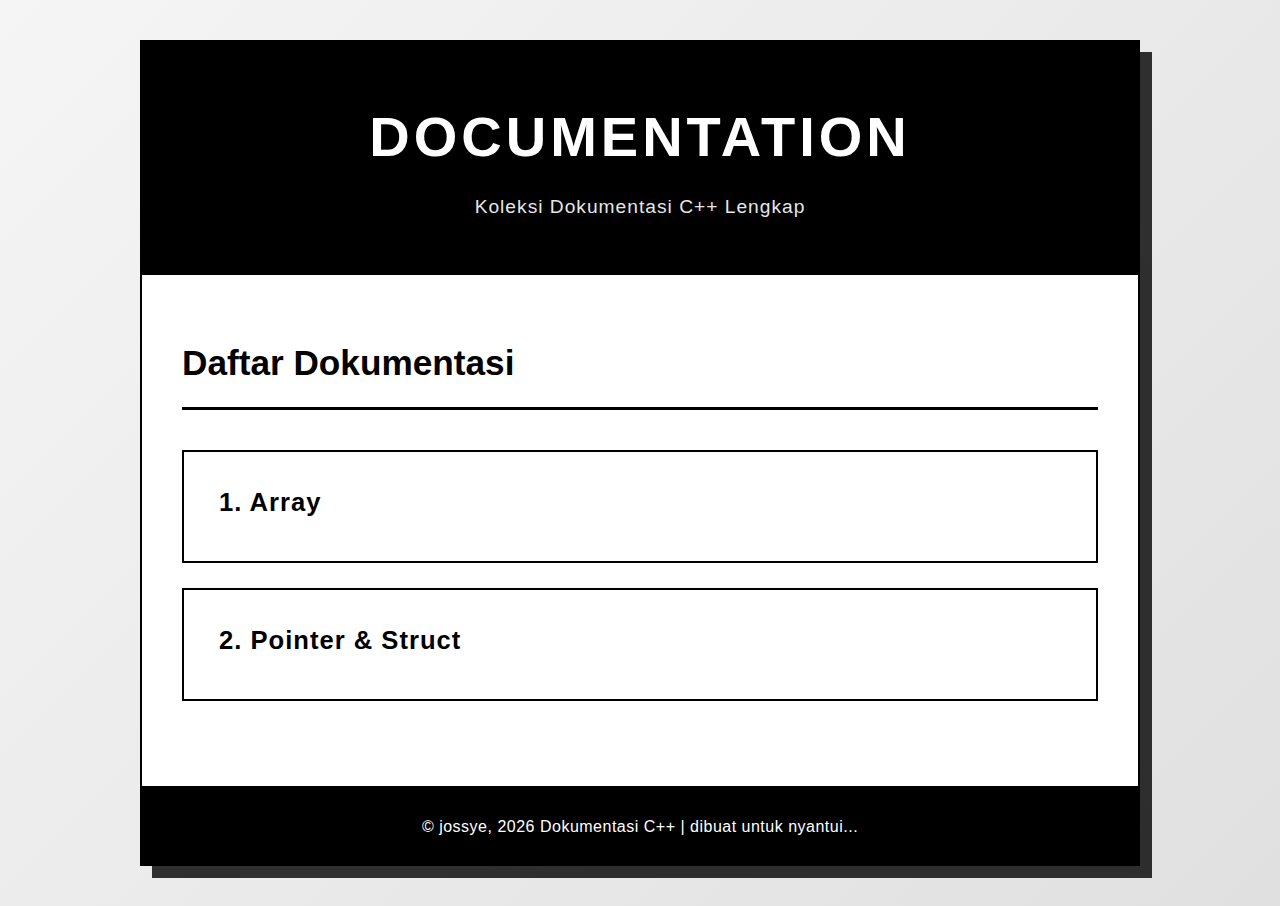
<file: index.html>
<!DOCTYPE html>
<html lang="id">
<head>
    <meta charset="UTF-8">
    <meta name="viewport" content="width=device-width, initial-scale=1.0">
    <title>Dokumentasi C++</title>
    <style>
        * {
            margin: 0;
            padding: 0;
            box-sizing: border-box;
        }

        body {
            font-family: 'Segoe UI', Tahoma, Geneva, Verdana, sans-serif;
            line-height: 1.6;
            background: linear-gradient(135deg, #f5f5f5 0%, #e0e0e0 100%);
            color: black;
            min-height: 100vh;
            display: flex;
            flex-direction: column;
        }

        .container {
            max-width: 1000px;
            margin: 40px auto;
            width: 100%;
            background: white;
            border: 2px solid black;
            box-shadow: 12px 12px 0 rgba(0, 0, 0, 0.8);
            flex: 1;
            display: flex;
            flex-direction: column;
        }

        header {
            background: black;
            color: white;
            padding: 50px 30px;
            text-align: center;
            border-bottom: 3px solid black;
            position: relative;
            overflow: hidden;
        }

        header::before {
            content: '';
            position: absolute;
            top: 0;
            left: -100%;
            width: 100%;
            height: 100%;
            background: linear-gradient(90deg, transparent, rgba(255,255,255,0.1), transparent);
            animation: shine 3s infinite;
        }

        @keyframes shine {
            0% { left: -100%; }
            100% { left: 100%; }
        }

        header h1 {
            font-size: 3.5em;
            margin-bottom: 10px;
            letter-spacing: 4px;
            font-weight: 900;
            text-transform: uppercase;
            position: relative;
        }

        header p {
            font-size: 1.2em;
            opacity: 0.9;
            letter-spacing: 1px;
        }

        .content {
            padding: 60px 40px;
            flex: 1;
        }

        .content h2 {
            font-size: 2.2em;
            margin-bottom: 40px;
            padding-bottom: 15px;
            border-bottom: 3px solid black;
            font-weight: 700;
        }

        .documentation-list {
            list-style: none;
            margin-top: 30px;
        }

        .documentation-item {
            border: 2px solid black;
            margin-bottom: 25px;
            transition: all 0.3s cubic-bezier(0.4, 0, 0.2, 1);
            position: relative;
            overflow: hidden;
        }

        .documentation-item::before {
            content: '';
            position: absolute;
            left: 0;
            top: 0;
            height: 100%;
            width: 4px;
            background: black;
            transform: scaleY(0);
            transition: transform 0.3s ease;
        }

        .documentation-item:hover::before {
            transform: scaleY(1);
        }

        .documentation-item:hover {
            transform: translateX(15px);
            box-shadow: 8px 8px 0 rgba(0, 0, 0, 0.2);
        }

        .documentation-link {
            display: block;
            padding: 30px 35px;
            text-decoration: none;
            color: black;
            transition: all 0.3s ease;
            position: relative;
        }

        .documentation-link:hover {
            background: black;
            color: white;
        }

        .documentation-number {
            font-size: 1.6em;
            font-weight: 800;
            margin-bottom: 8px;
            letter-spacing: 1px;
        }

        .documentation-title {
            font-size: 1.3em;
            font-weight: 600;
        }

        .documentation-description {
            margin-top: 10px;
            font-size: 0.95em;
            opacity: 0.7;
            line-height: 1.5;
        }

        .arrow {
            float: right;
            font-size: 1.8em;
            transition: transform 0.3s ease;
            font-weight: bold;
        }

        .documentation-item:hover .arrow {
            transform: translateX(8px);
        }

        .empty-state {
            text-align: center;
            padding: 60px 20px;
            opacity: 0.5;
        }

        .empty-state-text {
            font-size: 1.1em;
            color: #666;
            margin-top: 15px;
        }

        footer {
            background: black;
            color: white;
            text-align: center;
            padding: 25px;
            margin-top: auto;
            border-top: 3px solid black;
            font-weight: 500;
            letter-spacing: 0.5px;
        }

        @media (max-width: 768px) {
            .container {
                margin: 20px;
                box-shadow: 8px 8px 0 rgba(0, 0, 0, 0.8);
            }

            .content {
                padding: 40px 20px;
            }

            header h1 {
                font-size: 2.2em;
                letter-spacing: 2px;
            }

            header p {
                font-size: 1em;
            }

            .documentation-number {
                font-size: 1.3em;
            }

            .documentation-title {
                font-size: 1.1em;
            }

            .documentation-item:hover {
                transform: translateX(8px);
            }
        }
    </style>
</head>
<body>
    <div class="container">
        <header>
            <h1>DOCUMENTATION</h1>
            <p>Koleksi Dokumentasi C++ Lengkap</p>
        </header>

        <div class="content">
            <h2>Daftar Dokumentasi</h2>

            <ul class="documentation-list">
                <li class="documentation-item">
                    <a href="array-documentation.html" class="documentation-link">
                        <div class="documentation-number">1. Array</div>
                   
                    </a>
                </li>

                   <li class="documentation-item">
                    <a href="ps-documentation.html" class="documentation-link">
                        <div class="documentation-number">2. Pointer & Struct</div>                   
                    </a>
                </li>

                <!-- Tempat untuk dokumentasi lainnya -->
                <!-- 
                <li class="documentation-item">
                    <a href="#" class="documentation-link">
                        <div class="documentation-number">2. Pointer</div>
                        <div class="documentation-title">
                            Dokumentasi Pointer C++
                            <span class="arrow">→</span>
                        </div>
                        <div class="documentation-description">
                            Penjelasan tentang pointer, referensi, dan manipulasi memori.
                        </div>
                    </a>
                </li>
                -->
            </ul>
        </div>

        <footer>
            <p>&copy; jossye, 2026 Dokumentasi C++ |  dibuat untuk nyantui...</p>
        </footer>
    </div>
</body>
</html>
</file>
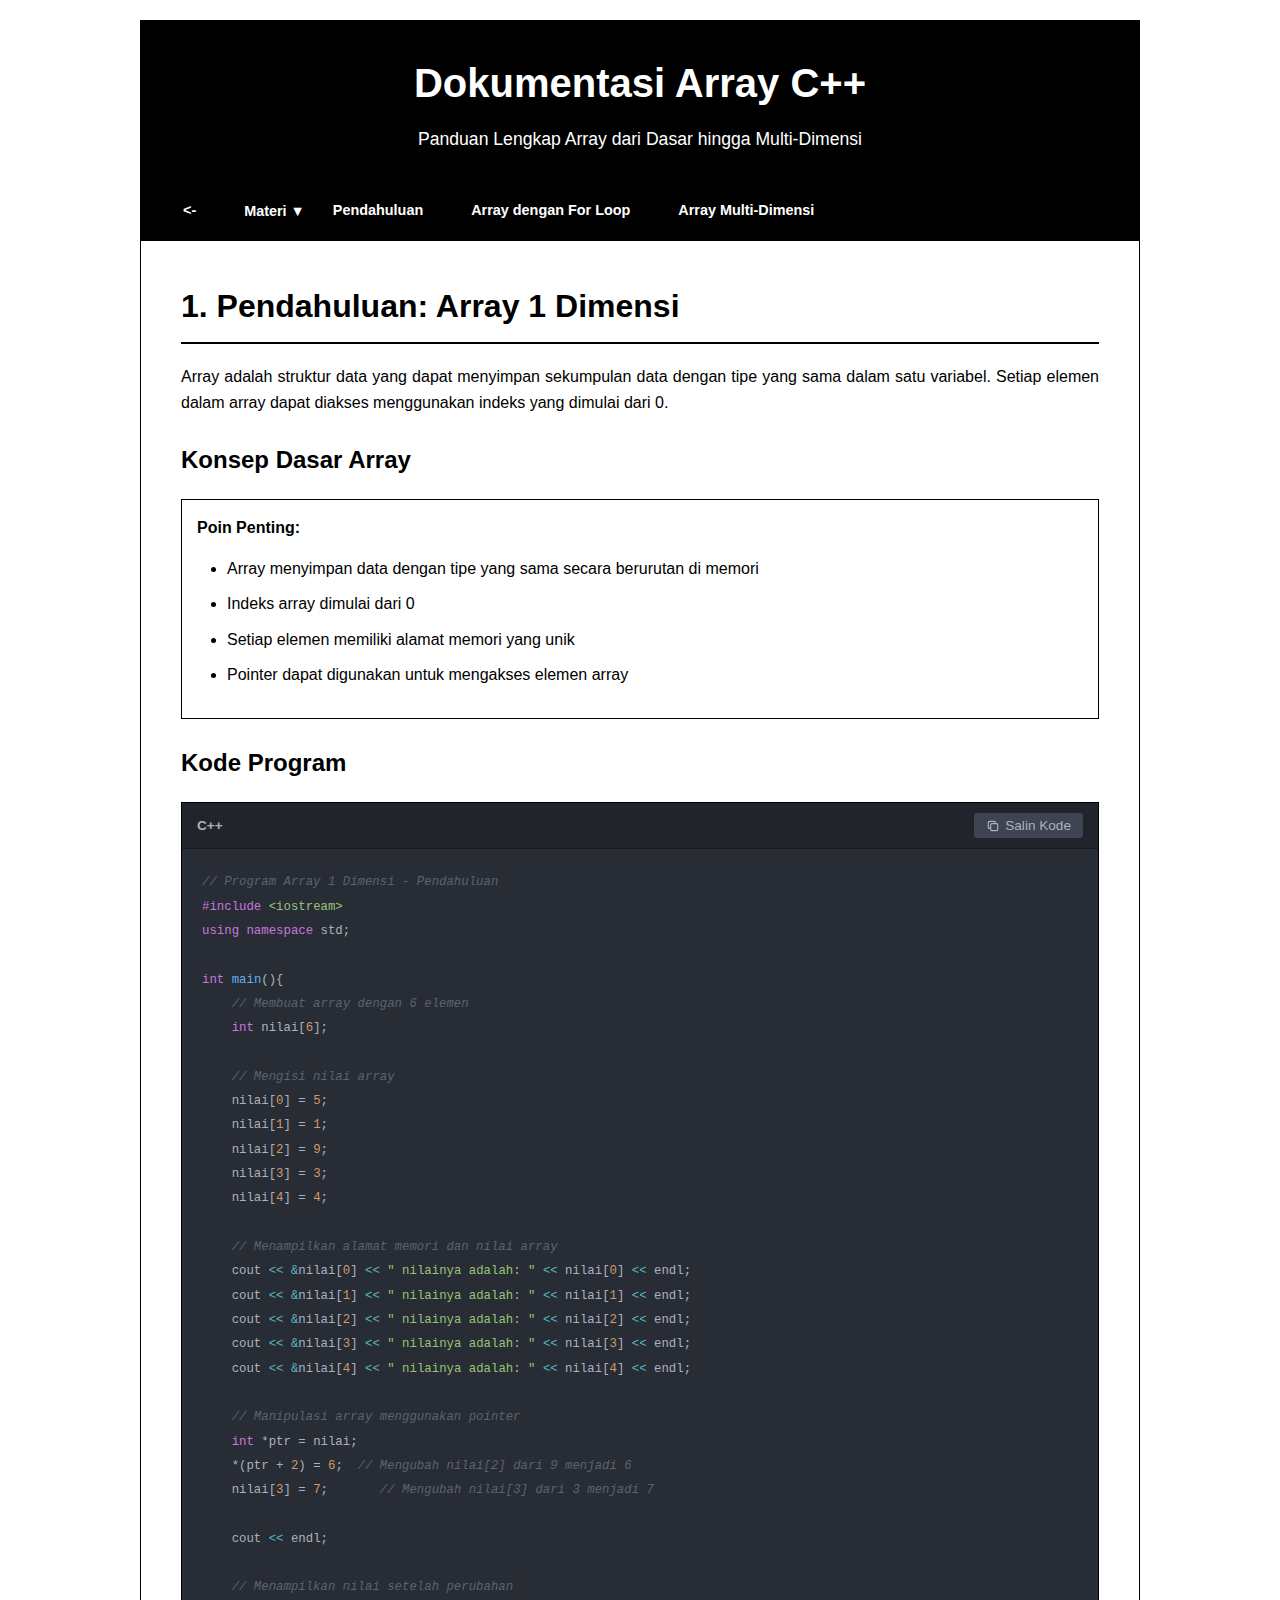
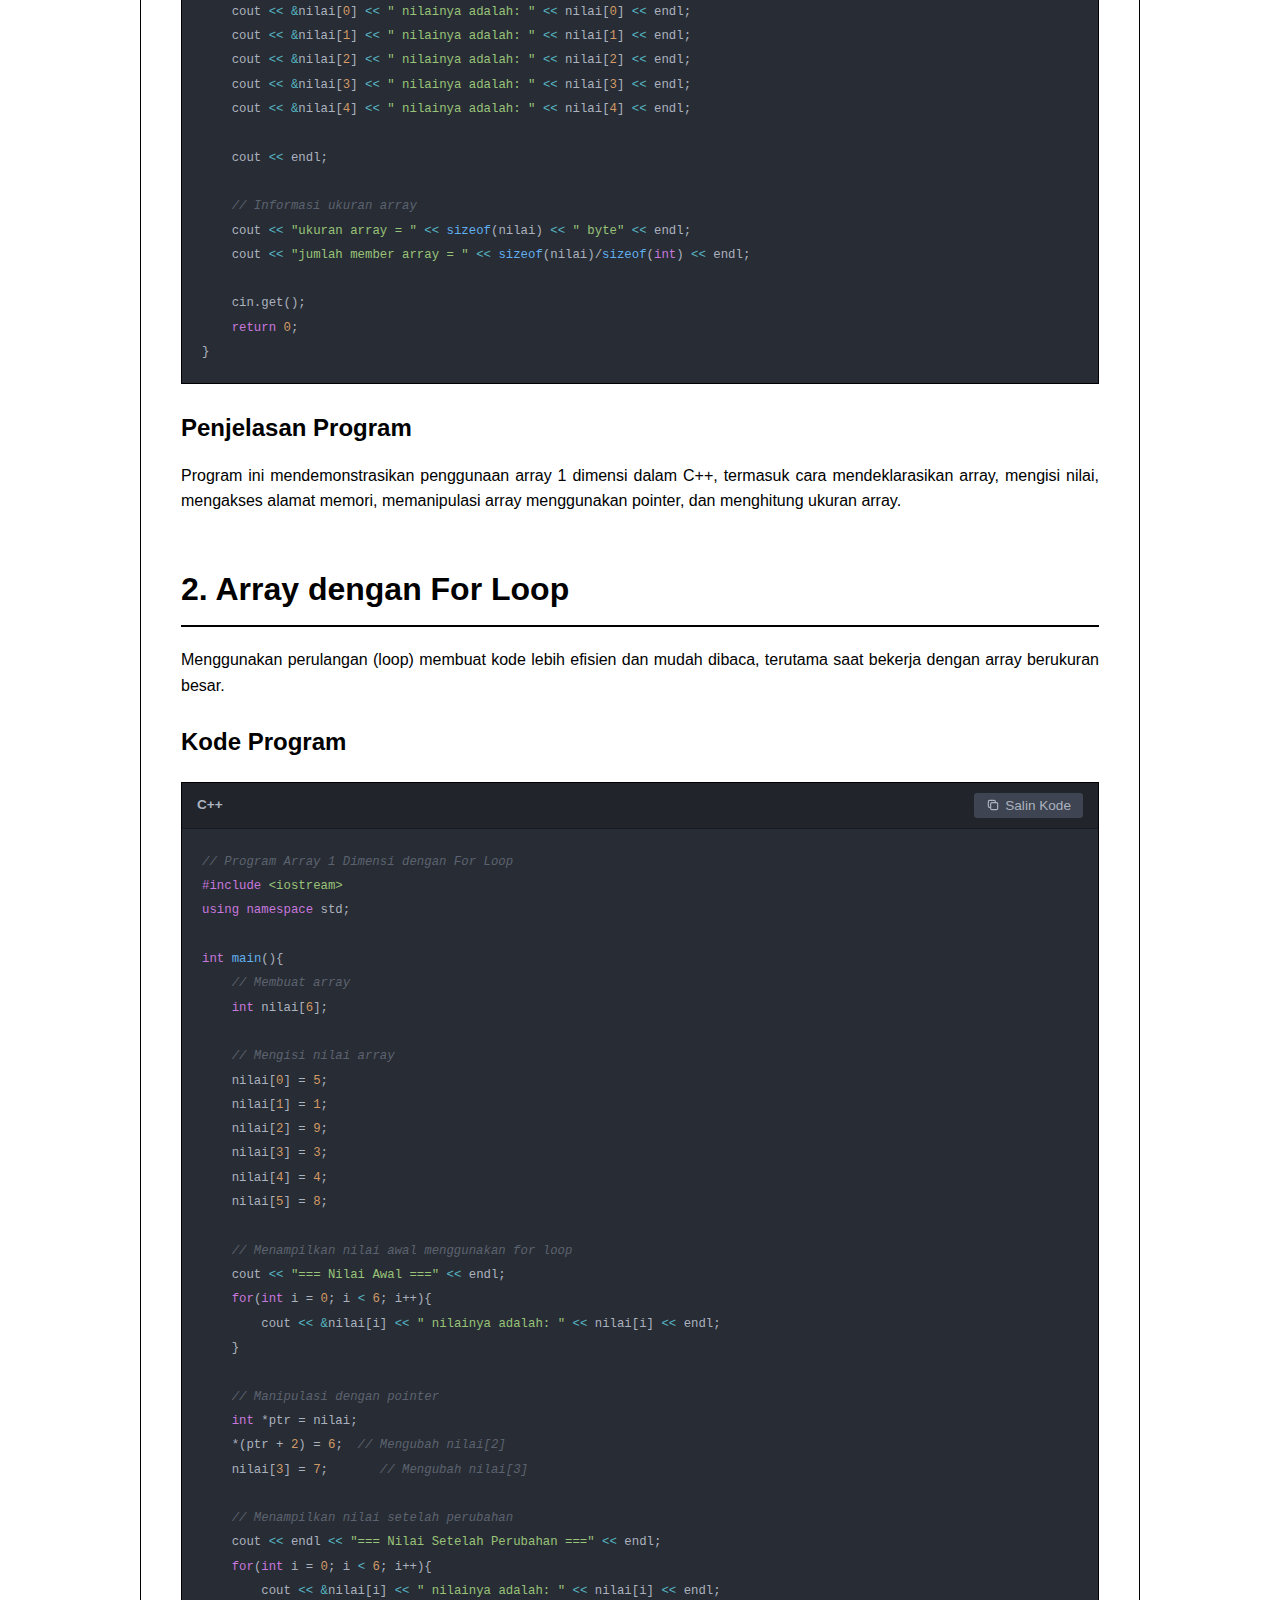
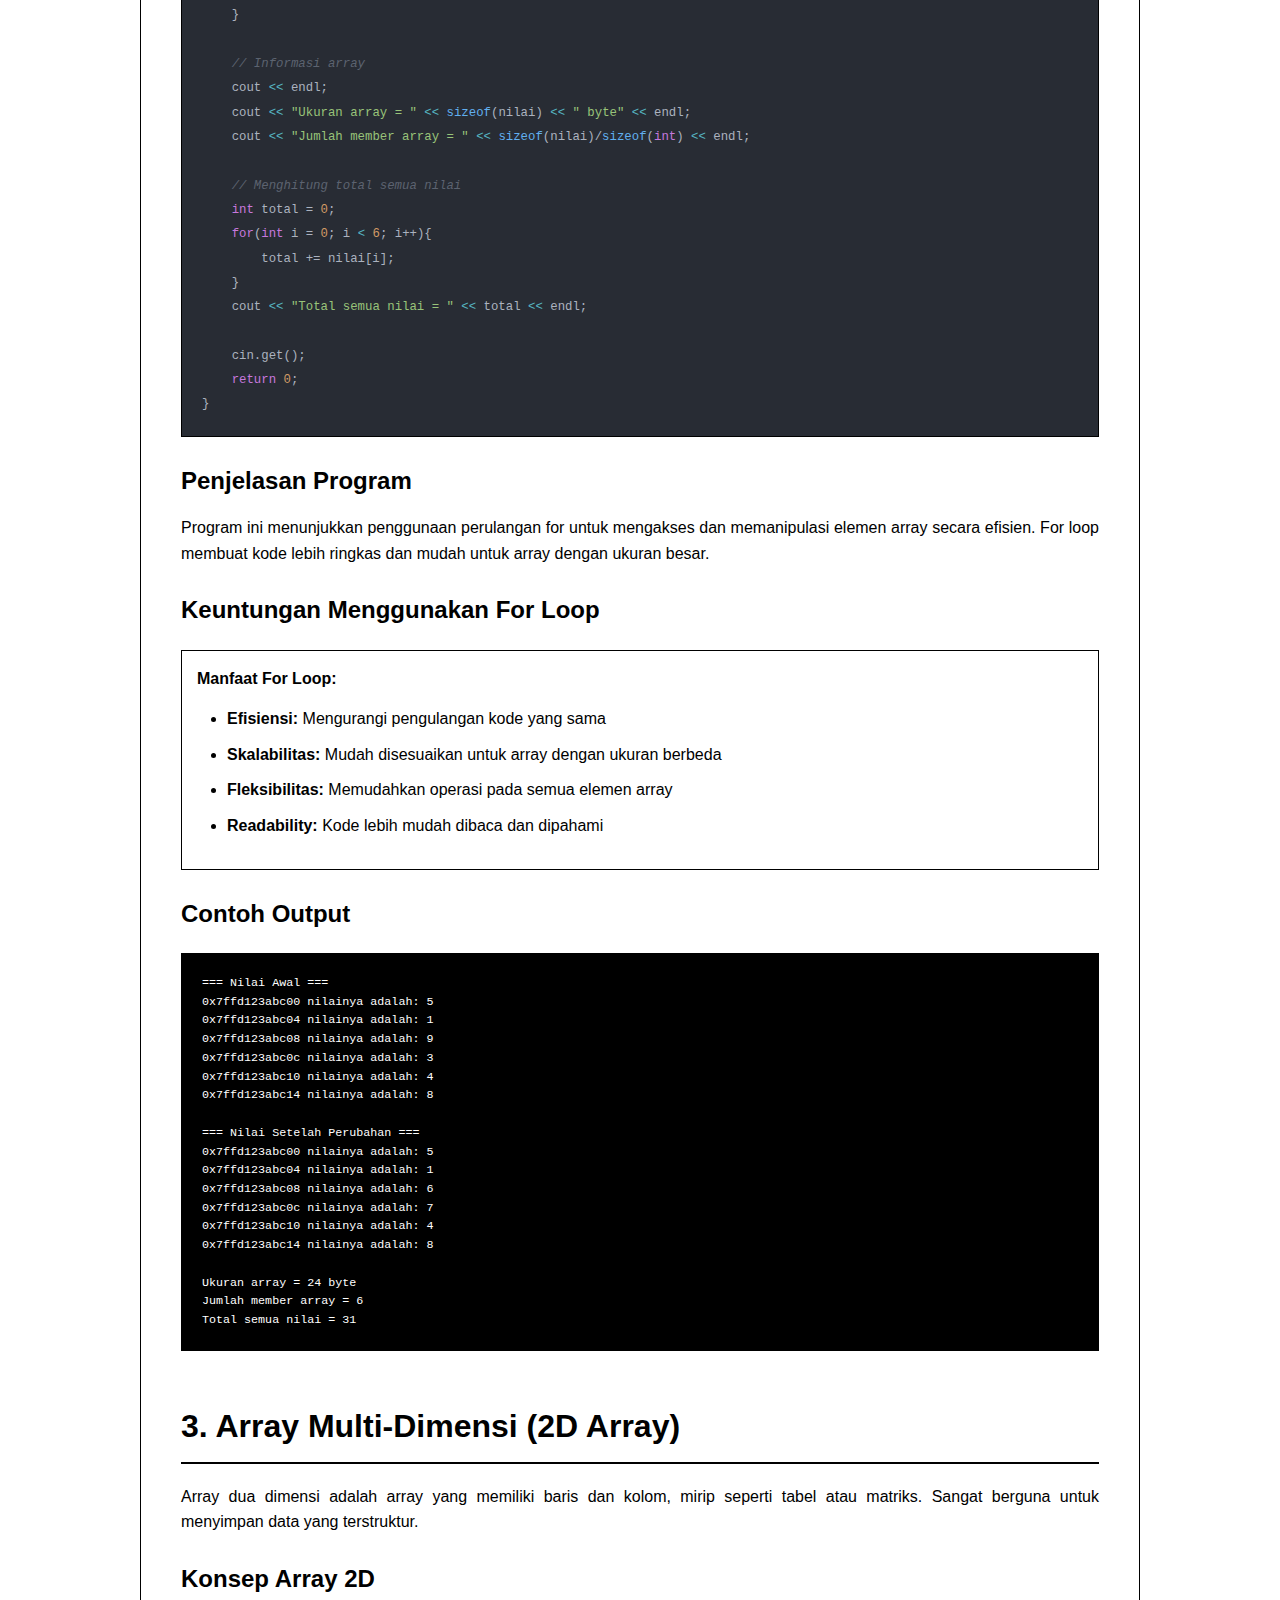
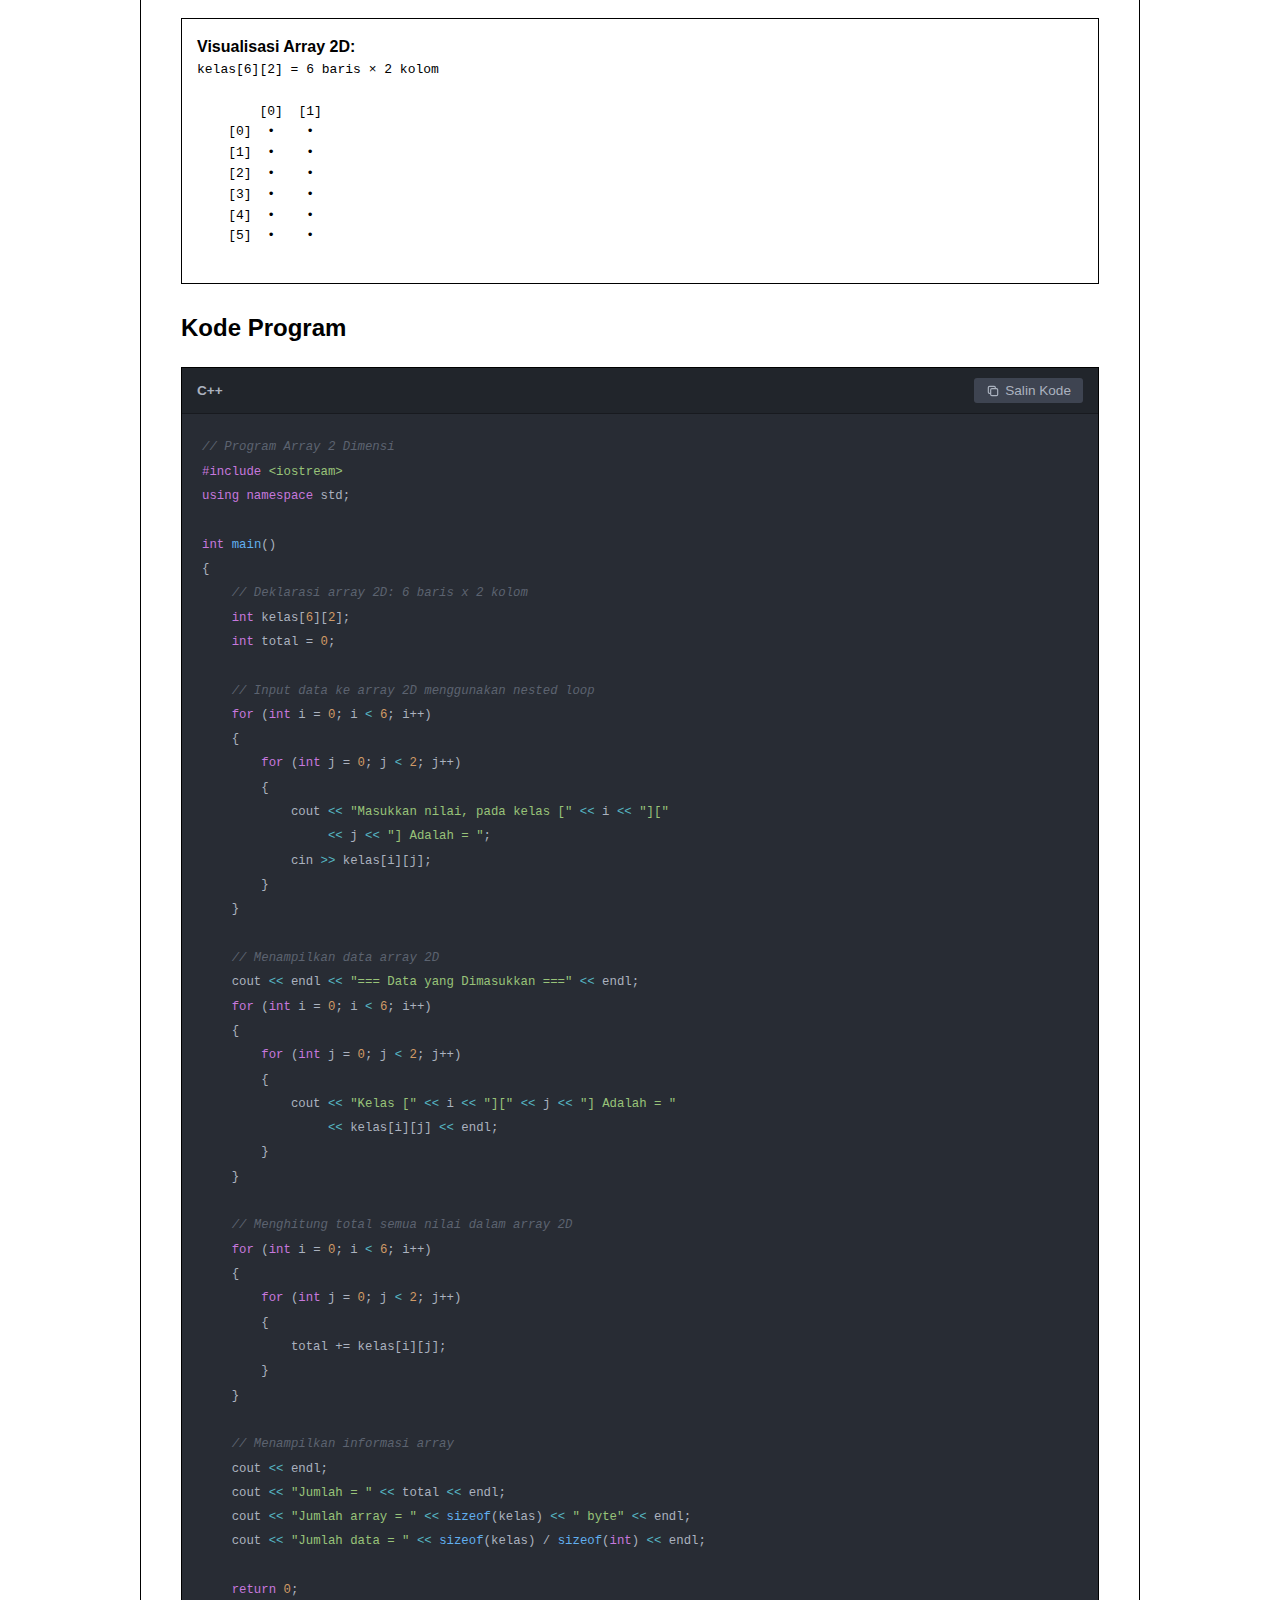
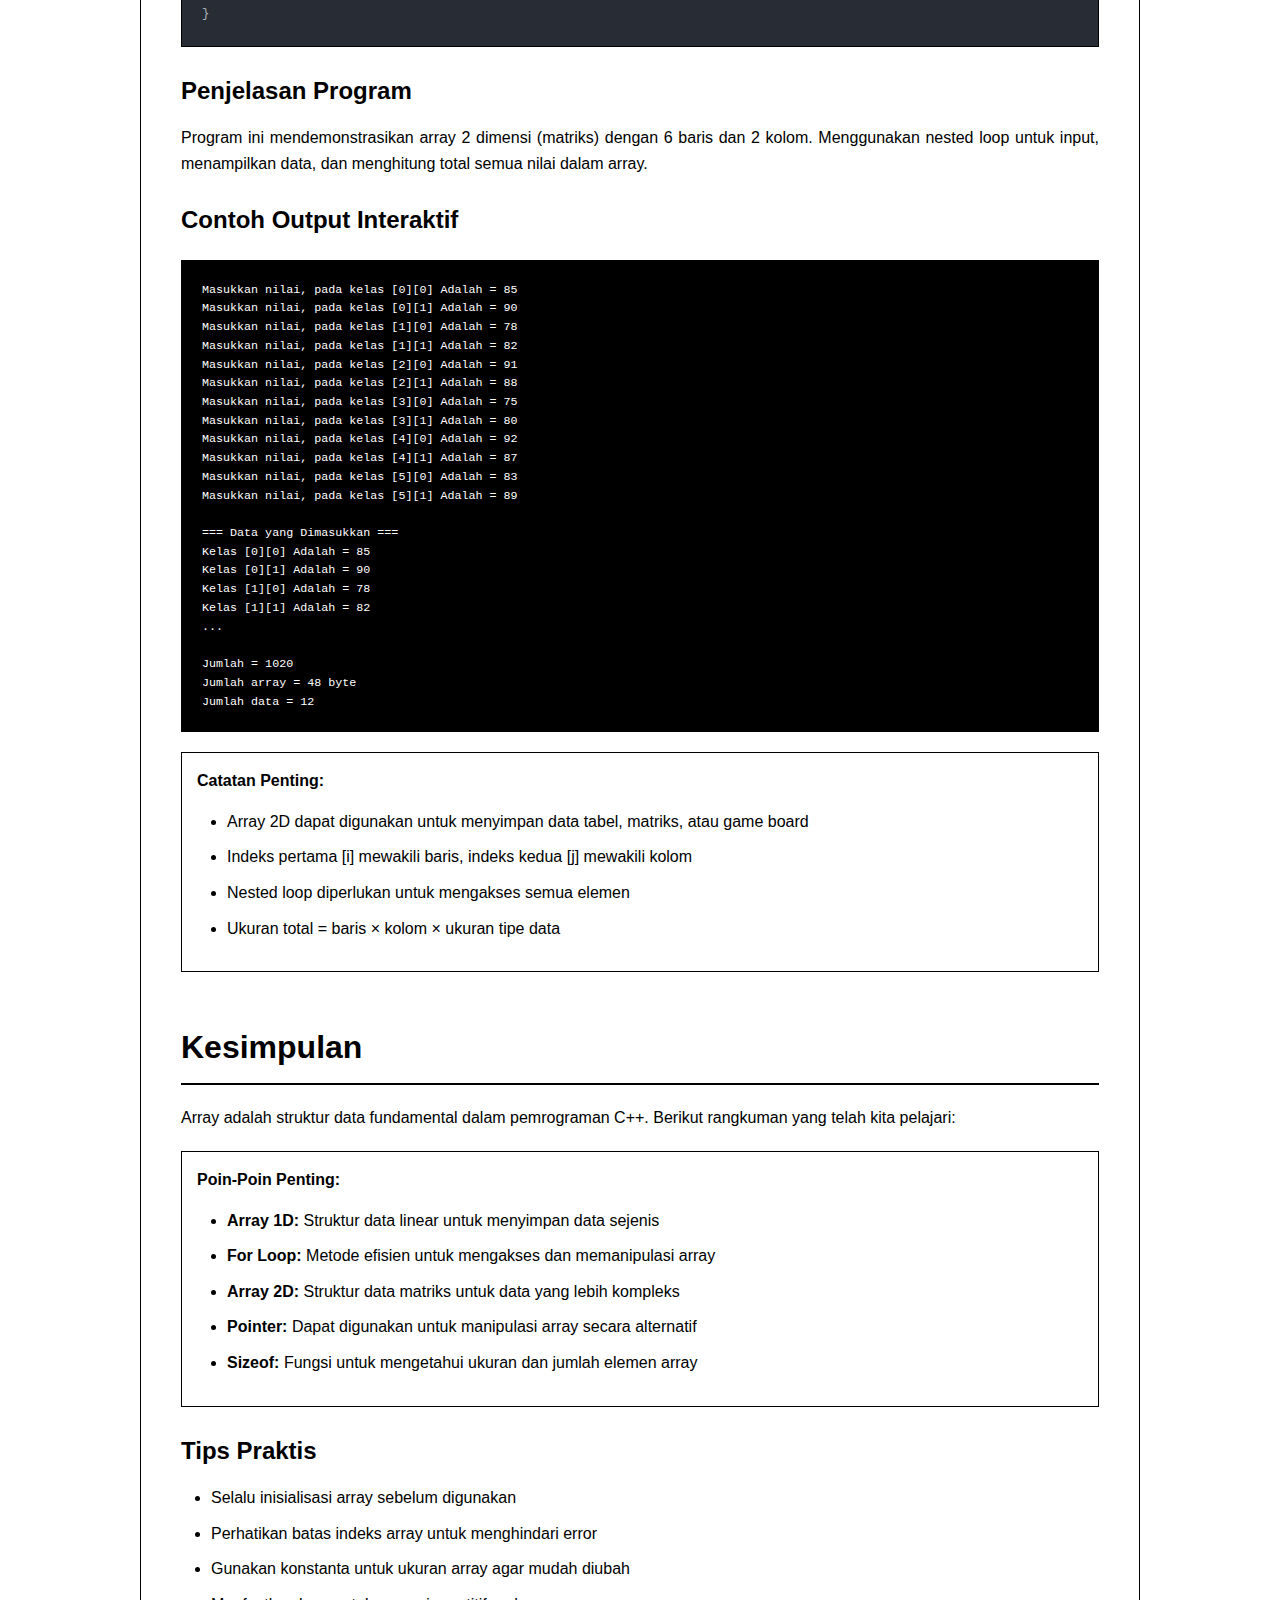
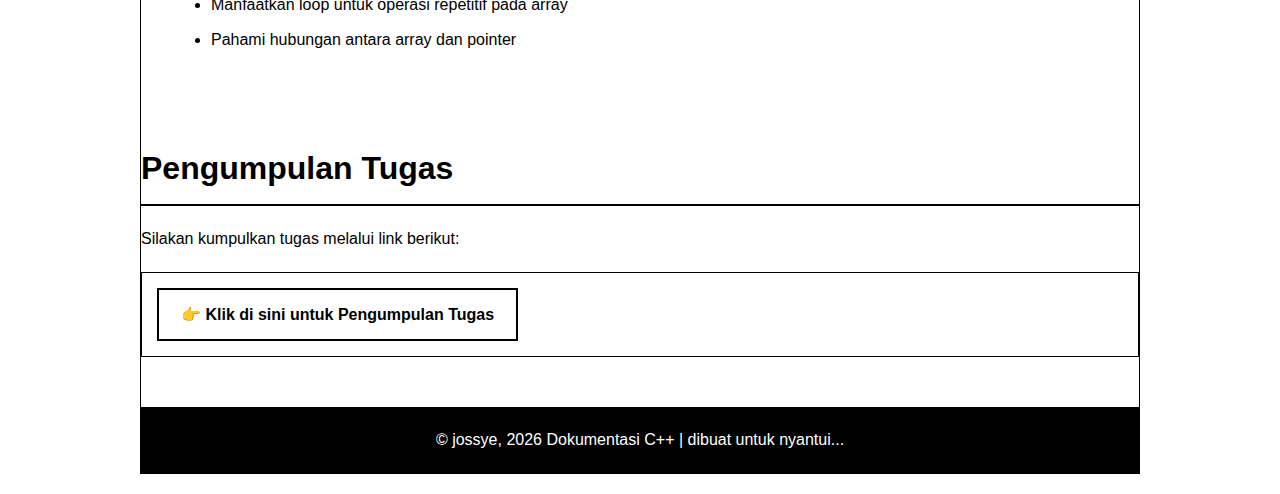
<file: array-documentation.html>
<!DOCTYPE html>
<html lang="id">

<head>
    <meta charset="UTF-8">
    <meta name="viewport" content="width=device-width, initial-scale=1.0">
    <title>Dokumentasi Array C++</title>
    <link rel="stylesheet" type="text/css" href="aset/main.css">

</head>

<body>
    <div class="container">
        <header>
            <h1>Dokumentasi Array C++</h1>
            <p>Panduan Lengkap Array dari Dasar hingga Multi-Dimensi</p>
        </header>

        <nav>
            <a href="index.html"><-</a>
                    <div class="dropdown">
                        <button class="dropbtn">Materi ▼</button>
                        <div class="dropdown-content">
                            <a href="array-documentation.html">Array</a>
                            <a href="ps-documentation.html">Pointer</a>
                        </div>
                    </div>
                    <a href="#pendahuluan">Pendahuluan</a>
                    <a href="#for-loop">Array dengan For Loop</a>
                    <a href="#multi-dimensi">Array Multi-Dimensi</a>
        </nav>

        <div class="content">
            <!-- SECTION 1: PENDAHULUAN -->
            <div class="section" id="pendahuluan">
                <h2>1. Pendahuluan: Array 1 Dimensi</h2>

                <p>Array adalah struktur data yang dapat menyimpan sekumpulan data dengan tipe yang sama dalam satu
                    variabel. Setiap elemen dalam array dapat diakses menggunakan indeks yang dimulai dari 0.</p>

                <h3>Konsep Dasar Array</h3>
                <div class="info-box">
                    <strong>Poin Penting:</strong>
                    <ul>
                        <li>Array menyimpan data dengan tipe yang sama secara berurutan di memori</li>
                        <li>Indeks array dimulai dari 0</li>
                        <li>Setiap elemen memiliki alamat memori yang unik</li>
                        <li>Pointer dapat digunakan untuk mengakses elemen array</li>
                    </ul>
                </div>

                <h3>Kode Program</h3>
                <div class="code-block">
                    <div class="code-header">
                        <span class="code-language">C++</span>
                        <button class="copy-button" onclick="copyCode(this)">
                            <svg class="copy-icon" fill="none" stroke="currentColor" viewBox="0 0 24 24">
                                <path stroke-linecap="round" stroke-linejoin="round" stroke-width="2"
                                    d="M8 16H6a2 2 0 01-2-2V6a2 2 0 012-2h8a2 2 0 012 2v2m-6 12h8a2 2 0 002-2v-8a2 2 0 00-2-2h-8a2 2 0 00-2 2v8a2 2 0 002 2z">
                                </path>
                            </svg> Salin Kode
                        </button>
                    </div>
                    <div class="code-content">
                        <pre><code><span class="comment">// Program Array 1 Dimensi - Pendahuluan</span>
<span class="keyword">#include</span> <span class="string">&lt;iostream&gt;</span>
<span class="keyword">using namespace</span> std;

<span class="keyword">int</span> <span class="function">main</span>(){
    <span class="comment">// Membuat array dengan 6 elemen</span>
    <span class="keyword">int</span> nilai[<span class="number">6</span>];
    
    <span class="comment">// Mengisi nilai array</span>
    nilai[<span class="number">0</span>] = <span class="number">5</span>;
    nilai[<span class="number">1</span>] = <span class="number">1</span>;
    nilai[<span class="number">2</span>] = <span class="number">9</span>;
    nilai[<span class="number">3</span>] = <span class="number">3</span>;
    nilai[<span class="number">4</span>] = <span class="number">4</span>;
    
    <span class="comment">// Menampilkan alamat memori dan nilai array</span>
    cout <span class="operator">&lt;&lt;</span> <span class="operator">&amp;</span>nilai[<span class="number">0</span>] <span class="operator">&lt;&lt;</span> <span class="string">" nilainya adalah: "</span> <span class="operator">&lt;&lt;</span> nilai[<span class="number">0</span>] <span class="operator">&lt;&lt;</span> endl;
    cout <span class="operator">&lt;&lt;</span> <span class="operator">&amp;</span>nilai[<span class="number">1</span>] <span class="operator">&lt;&lt;</span> <span class="string">" nilainya adalah: "</span> <span class="operator">&lt;&lt;</span> nilai[<span class="number">1</span>] <span class="operator">&lt;&lt;</span> endl;
    cout <span class="operator">&lt;&lt;</span> <span class="operator">&amp;</span>nilai[<span class="number">2</span>] <span class="operator">&lt;&lt;</span> <span class="string">" nilainya adalah: "</span> <span class="operator">&lt;&lt;</span> nilai[<span class="number">2</span>] <span class="operator">&lt;&lt;</span> endl;
    cout <span class="operator">&lt;&lt;</span> <span class="operator">&amp;</span>nilai[<span class="number">3</span>] <span class="operator">&lt;&lt;</span> <span class="string">" nilainya adalah: "</span> <span class="operator">&lt;&lt;</span> nilai[<span class="number">3</span>] <span class="operator">&lt;&lt;</span> endl;
    cout <span class="operator">&lt;&lt;</span> <span class="operator">&amp;</span>nilai[<span class="number">4</span>] <span class="operator">&lt;&lt;</span> <span class="string">" nilainya adalah: "</span> <span class="operator">&lt;&lt;</span> nilai[<span class="number">4</span>] <span class="operator">&lt;&lt;</span> endl;
    
    <span class="comment">// Manipulasi array menggunakan pointer</span>
    <span class="keyword">int</span> *ptr = nilai;
    *(ptr + <span class="number">2</span>) = <span class="number">6</span>;  <span class="comment">// Mengubah nilai[2] dari 9 menjadi 6</span>
    nilai[<span class="number">3</span>] = <span class="number">7</span>;       <span class="comment">// Mengubah nilai[3] dari 3 menjadi 7</span>
    
    cout <span class="operator">&lt;&lt;</span> endl;
    
    <span class="comment">// Menampilkan nilai setelah perubahan</span>
    cout <span class="operator">&lt;&lt;</span> <span class="operator">&amp;</span>nilai[<span class="number">0</span>] <span class="operator">&lt;&lt;</span> <span class="string">" nilainya adalah: "</span> <span class="operator">&lt;&lt;</span> nilai[<span class="number">0</span>] <span class="operator">&lt;&lt;</span> endl;
    cout <span class="operator">&lt;&lt;</span> <span class="operator">&amp;</span>nilai[<span class="number">1</span>] <span class="operator">&lt;&lt;</span> <span class="string">" nilainya adalah: "</span> <span class="operator">&lt;&lt;</span> nilai[<span class="number">1</span>] <span class="operator">&lt;&lt;</span> endl;
    cout <span class="operator">&lt;&lt;</span> <span class="operator">&amp;</span>nilai[<span class="number">2</span>] <span class="operator">&lt;&lt;</span> <span class="string">" nilainya adalah: "</span> <span class="operator">&lt;&lt;</span> nilai[<span class="number">2</span>] <span class="operator">&lt;&lt;</span> endl;
    cout <span class="operator">&lt;&lt;</span> <span class="operator">&amp;</span>nilai[<span class="number">3</span>] <span class="operator">&lt;&lt;</span> <span class="string">" nilainya adalah: "</span> <span class="operator">&lt;&lt;</span> nilai[<span class="number">3</span>] <span class="operator">&lt;&lt;</span> endl;
    cout <span class="operator">&lt;&lt;</span> <span class="operator">&amp;</span>nilai[<span class="number">4</span>] <span class="operator">&lt;&lt;</span> <span class="string">" nilainya adalah: "</span> <span class="operator">&lt;&lt;</span> nilai[<span class="number">4</span>] <span class="operator">&lt;&lt;</span> endl;
    
    cout <span class="operator">&lt;&lt;</span> endl;
    
    <span class="comment">// Informasi ukuran array</span>
    cout <span class="operator">&lt;&lt;</span> <span class="string">"ukuran array = "</span> <span class="operator">&lt;&lt;</span> <span class="function">sizeof</span>(nilai) <span class="operator">&lt;&lt;</span> <span class="string">" byte"</span> <span class="operator">&lt;&lt;</span> endl;
    cout <span class="operator">&lt;&lt;</span> <span class="string">"jumlah member array = "</span> <span class="operator">&lt;&lt;</span> <span class="function">sizeof</span>(nilai)/<span class="function">sizeof</span>(<span class="keyword">int</span>) <span class="operator">&lt;&lt;</span> endl;
    
    cin.get();
    <span class="keyword">return</span> <span class="number">0</span>;
}</code></pre>
                    </div>
                </div>

                <h3>Penjelasan Program</h3>
                <p>Program ini mendemonstrasikan penggunaan array 1 dimensi dalam C++, termasuk cara mendeklarasikan
                    array, mengisi nilai, mengakses alamat memori, memanipulasi array menggunakan pointer, dan
                    menghitung ukuran array.</p>
            </div>

            <!-- SECTION 2: FOR LOOP -->
            <div class="section" id="for-loop">
                <h2>2. Array dengan For Loop</h2>

                <p>Menggunakan perulangan (loop) membuat kode lebih efisien dan mudah dibaca, terutama saat bekerja
                    dengan array berukuran besar.</p>

                <h3>Kode Program</h3>
                <div class="code-block">
                    <div class="code-header">
                        <span class="code-language">C++</span>
                        <button class="copy-button" onclick="copyCode(this)">
                            <svg class="copy-icon" fill="none" stroke="currentColor" viewBox="0 0 24 24">
                                <path stroke-linecap="round" stroke-linejoin="round" stroke-width="2"
                                    d="M8 16H6a2 2 0 01-2-2V6a2 2 0 012-2h8a2 2 0 012 2v2m-6 12h8a2 2 0 002-2v-8a2 2 0 00-2-2h-8a2 2 0 00-2 2v8a2 2 0 002 2z">
                                </path>
                            </svg> Salin Kode
                        </button>
                    </div>
                    <div class="code-content">
                        <pre><code><span class="comment">// Program Array 1 Dimensi dengan For Loop</span>
<span class="keyword">#include</span> <span class="string">&lt;iostream&gt;</span>
<span class="keyword">using namespace</span> std;

<span class="keyword">int</span> <span class="function">main</span>(){
    <span class="comment">// Membuat array</span>
    <span class="keyword">int</span> nilai[<span class="number">6</span>];
    
    <span class="comment">// Mengisi nilai array</span>
    nilai[<span class="number">0</span>] = <span class="number">5</span>;
    nilai[<span class="number">1</span>] = <span class="number">1</span>;
    nilai[<span class="number">2</span>] = <span class="number">9</span>;
    nilai[<span class="number">3</span>] = <span class="number">3</span>;
    nilai[<span class="number">4</span>] = <span class="number">4</span>;
    nilai[<span class="number">5</span>] = <span class="number">8</span>;
    
    <span class="comment">// Menampilkan nilai awal menggunakan for loop</span>
    cout <span class="operator">&lt;&lt;</span> <span class="string">"=== Nilai Awal ==="</span> <span class="operator">&lt;&lt;</span> endl;
    <span class="keyword">for</span>(<span class="keyword">int</span> i = <span class="number">0</span>; i <span class="operator">&lt;</span> <span class="number">6</span>; i++){
        cout <span class="operator">&lt;&lt;</span> <span class="operator">&amp;</span>nilai[i] <span class="operator">&lt;&lt;</span> <span class="string">" nilainya adalah: "</span> <span class="operator">&lt;&lt;</span> nilai[i] <span class="operator">&lt;&lt;</span> endl;
    }
    
    <span class="comment">// Manipulasi dengan pointer</span>
    <span class="keyword">int</span> *ptr = nilai;
    *(ptr + <span class="number">2</span>) = <span class="number">6</span>;  <span class="comment">// Mengubah nilai[2]</span>
    nilai[<span class="number">3</span>] = <span class="number">7</span>;       <span class="comment">// Mengubah nilai[3]</span>
    
    <span class="comment">// Menampilkan nilai setelah perubahan</span>
    cout <span class="operator">&lt;&lt;</span> endl <span class="operator">&lt;&lt;</span> <span class="string">"=== Nilai Setelah Perubahan ==="</span> <span class="operator">&lt;&lt;</span> endl;
    <span class="keyword">for</span>(<span class="keyword">int</span> i = <span class="number">0</span>; i <span class="operator">&lt;</span> <span class="number">6</span>; i++){
        cout <span class="operator">&lt;&lt;</span> <span class="operator">&amp;</span>nilai[i] <span class="operator">&lt;&lt;</span> <span class="string">" nilainya adalah: "</span> <span class="operator">&lt;&lt;</span> nilai[i] <span class="operator">&lt;&lt;</span> endl;
    }
    
    <span class="comment">// Informasi array</span>
    cout <span class="operator">&lt;&lt;</span> endl;
    cout <span class="operator">&lt;&lt;</span> <span class="string">"Ukuran array = "</span> <span class="operator">&lt;&lt;</span> <span class="function">sizeof</span>(nilai) <span class="operator">&lt;&lt;</span> <span class="string">" byte"</span> <span class="operator">&lt;&lt;</span> endl;
    cout <span class="operator">&lt;&lt;</span> <span class="string">"Jumlah member array = "</span> <span class="operator">&lt;&lt;</span> <span class="function">sizeof</span>(nilai)/<span class="function">sizeof</span>(<span class="keyword">int</span>) <span class="operator">&lt;&lt;</span> endl;
    
    <span class="comment">// Menghitung total semua nilai</span>
    <span class="keyword">int</span> total = <span class="number">0</span>;
    <span class="keyword">for</span>(<span class="keyword">int</span> i = <span class="number">0</span>; i <span class="operator">&lt;</span> <span class="number">6</span>; i++){
        total += nilai[i];
    }
    cout <span class="operator">&lt;&lt;</span> <span class="string">"Total semua nilai = "</span> <span class="operator">&lt;&lt;</span> total <span class="operator">&lt;&lt;</span> endl;
    
    cin.get();
    <span class="keyword">return</span> <span class="number">0</span>;
}</code></pre>
                    </div>
                </div>

                <h3>Penjelasan Program</h3>
                <p>Program ini menunjukkan penggunaan perulangan for untuk mengakses dan memanipulasi elemen array
                    secara efisien. For loop membuat kode lebih ringkas dan mudah untuk array dengan ukuran besar.</p>

                <h3>Keuntungan Menggunakan For Loop</h3>
                <div class="info-box">
                    <strong>Manfaat For Loop:</strong>
                    <ul>
                        <li><strong>Efisiensi:</strong> Mengurangi pengulangan kode yang sama</li>
                        <li><strong>Skalabilitas:</strong> Mudah disesuaikan untuk array dengan ukuran berbeda</li>
                        <li><strong>Fleksibilitas:</strong> Memudahkan operasi pada semua elemen array</li>
                        <li><strong>Readability:</strong> Kode lebih mudah dibaca dan dipahami</li>
                    </ul>
                </div>

                <h3>Contoh Output</h3>
                <div class="output-block">
                    <pre>=== Nilai Awal ===
0x7ffd123abc00 nilainya adalah: 5
0x7ffd123abc04 nilainya adalah: 1
0x7ffd123abc08 nilainya adalah: 9
0x7ffd123abc0c nilainya adalah: 3
0x7ffd123abc10 nilainya adalah: 4
0x7ffd123abc14 nilainya adalah: 8

=== Nilai Setelah Perubahan ===
0x7ffd123abc00 nilainya adalah: 5
0x7ffd123abc04 nilainya adalah: 1
0x7ffd123abc08 nilainya adalah: 6
0x7ffd123abc0c nilainya adalah: 7
0x7ffd123abc10 nilainya adalah: 4
0x7ffd123abc14 nilainya adalah: 8

Ukuran array = 24 byte
Jumlah member array = 6
Total semua nilai = 31</pre>
                </div>
            </div>

            <!-- SECTION 3: MULTI-DIMENSI -->
            <div class="section" id="multi-dimensi">
                <h2>3. Array Multi-Dimensi (2D Array)</h2>

                <p>Array dua dimensi adalah array yang memiliki baris dan kolom, mirip seperti tabel atau matriks.
                    Sangat berguna untuk menyimpan data yang terstruktur.</p>

                <h3>Konsep Array 2D</h3>
                <div class="info-box">
                    <strong>Visualisasi Array 2D:</strong>
                    <pre>
kelas[6][2] = 6 baris × 2 kolom

        [0]  [1]
    [0]  •    •
    [1]  •    •
    [2]  •    •
    [3]  •    •
    [4]  •    •
    [5]  •    •
                    </pre>
                </div>

                <h3>Kode Program</h3>
                <div class="code-block">
                    <div class="code-header">
                        <span class="code-language">C++</span>
                        <button class="copy-button" onclick="copyCode(this)">
                            <svg class="copy-icon" fill="none" stroke="currentColor" viewBox="0 0 24 24">
                                <path stroke-linecap="round" stroke-linejoin="round" stroke-width="2"
                                    d="M8 16H6a2 2 0 01-2-2V6a2 2 0 012-2h8a2 2 0 012 2v2m-6 12h8a2 2 0 002-2v-8a2 2 0 00-2-2h-8a2 2 0 00-2 2v8a2 2 0 002 2z">
                                </path>
                            </svg> Salin Kode
                        </button>
                    </div>
                    <div class="code-content">
                        <pre><code><span class="comment">// Program Array 2 Dimensi</span>
<span class="keyword">#include</span> <span class="string">&lt;iostream&gt;</span>
<span class="keyword">using namespace</span> std;

<span class="keyword">int</span> <span class="function">main</span>()
{
    <span class="comment">// Deklarasi array 2D: 6 baris x 2 kolom</span>
    <span class="keyword">int</span> kelas[<span class="number">6</span>][<span class="number">2</span>];
    <span class="keyword">int</span> total = <span class="number">0</span>;

    <span class="comment">// Input data ke array 2D menggunakan nested loop</span>
    <span class="keyword">for</span> (<span class="keyword">int</span> i = <span class="number">0</span>; i <span class="operator">&lt;</span> <span class="number">6</span>; i++)
    {
        <span class="keyword">for</span> (<span class="keyword">int</span> j = <span class="number">0</span>; j <span class="operator">&lt;</span> <span class="number">2</span>; j++)
        {
            cout <span class="operator">&lt;&lt;</span> <span class="string">"Masukkan nilai, pada kelas ["</span> <span class="operator">&lt;&lt;</span> i <span class="operator">&lt;&lt;</span> <span class="string">"]["</span> 
                 <span class="operator">&lt;&lt;</span> j <span class="operator">&lt;&lt;</span> <span class="string">"] Adalah = "</span>;
            cin <span class="operator">&gt;&gt;</span> kelas[i][j];
        }
    }

    <span class="comment">// Menampilkan data array 2D</span>
    cout <span class="operator">&lt;&lt;</span> endl <span class="operator">&lt;&lt;</span> <span class="string">"=== Data yang Dimasukkan ==="</span> <span class="operator">&lt;&lt;</span> endl;
    <span class="keyword">for</span> (<span class="keyword">int</span> i = <span class="number">0</span>; i <span class="operator">&lt;</span> <span class="number">6</span>; i++)
    {
        <span class="keyword">for</span> (<span class="keyword">int</span> j = <span class="number">0</span>; j <span class="operator">&lt;</span> <span class="number">2</span>; j++)
        {
            cout <span class="operator">&lt;&lt;</span> <span class="string">"Kelas ["</span> <span class="operator">&lt;&lt;</span> i <span class="operator">&lt;&lt;</span> <span class="string">"]["</span> <span class="operator">&lt;&lt;</span> j <span class="operator">&lt;&lt;</span> <span class="string">"] Adalah = "</span> 
                 <span class="operator">&lt;&lt;</span> kelas[i][j] <span class="operator">&lt;&lt;</span> endl;
        }
    }

    <span class="comment">// Menghitung total semua nilai dalam array 2D</span>
    <span class="keyword">for</span> (<span class="keyword">int</span> i = <span class="number">0</span>; i <span class="operator">&lt;</span> <span class="number">6</span>; i++)
    {
        <span class="keyword">for</span> (<span class="keyword">int</span> j = <span class="number">0</span>; j <span class="operator">&lt;</span> <span class="number">2</span>; j++)
        {
            total += kelas[i][j];
        }
    }

    <span class="comment">// Menampilkan informasi array</span>
    cout <span class="operator">&lt;&lt;</span> endl;
    cout <span class="operator">&lt;&lt;</span> <span class="string">"Jumlah = "</span> <span class="operator">&lt;&lt;</span> total <span class="operator">&lt;&lt;</span> endl;
    cout <span class="operator">&lt;&lt;</span> <span class="string">"Jumlah array = "</span> <span class="operator">&lt;&lt;</span> <span class="function">sizeof</span>(kelas) <span class="operator">&lt;&lt;</span> <span class="string">" byte"</span> <span class="operator">&lt;&lt;</span> endl;
    cout <span class="operator">&lt;&lt;</span> <span class="string">"Jumlah data = "</span> <span class="operator">&lt;&lt;</span> <span class="function">sizeof</span>(kelas) / <span class="function">sizeof</span>(<span class="keyword">int</span>) <span class="operator">&lt;&lt;</span> endl;
    
    <span class="keyword">return</span> <span class="number">0</span>;
}</code></pre>
                    </div>
                </div>

                <h3>Penjelasan Program</h3>
                <p>Program ini mendemonstrasikan array 2 dimensi (matriks) dengan 6 baris dan 2 kolom. Menggunakan
                    nested loop untuk input, menampilkan data, dan menghitung total semua nilai dalam array.</p>

                <h3>Contoh Output Interaktif</h3>
                <div class="output-block">
                    <pre>Masukkan nilai, pada kelas [0][0] Adalah = 85
Masukkan nilai, pada kelas [0][1] Adalah = 90
Masukkan nilai, pada kelas [1][0] Adalah = 78
Masukkan nilai, pada kelas [1][1] Adalah = 82
Masukkan nilai, pada kelas [2][0] Adalah = 91
Masukkan nilai, pada kelas [2][1] Adalah = 88
Masukkan nilai, pada kelas [3][0] Adalah = 75
Masukkan nilai, pada kelas [3][1] Adalah = 80
Masukkan nilai, pada kelas [4][0] Adalah = 92
Masukkan nilai, pada kelas [4][1] Adalah = 87
Masukkan nilai, pada kelas [5][0] Adalah = 83
Masukkan nilai, pada kelas [5][1] Adalah = 89

=== Data yang Dimasukkan ===
Kelas [0][0] Adalah = 85
Kelas [0][1] Adalah = 90
Kelas [1][0] Adalah = 78
Kelas [1][1] Adalah = 82
...

Jumlah = 1020
Jumlah array = 48 byte
Jumlah data = 12</pre>
                </div>

                <div class="note">
                    <strong>Catatan Penting:</strong>
                    <ul>
                        <li>Array 2D dapat digunakan untuk menyimpan data tabel, matriks, atau game board</li>
                        <li>Indeks pertama [i] mewakili baris, indeks kedua [j] mewakili kolom</li>
                        <li>Nested loop diperlukan untuk mengakses semua elemen</li>
                        <li>Ukuran total = baris × kolom × ukuran tipe data</li>
                    </ul>
                </div>
            </div>

            <!-- SECTION KESIMPULAN -->
            <div class="section">
                <h2>Kesimpulan</h2>
                <p>Array adalah struktur data fundamental dalam pemrograman C++. Berikut rangkuman yang telah kita
                    pelajari:</p>

                <div class="info-box">
                    <strong>Poin-Poin Penting:</strong>
                    <ul>
                        <li><strong>Array 1D:</strong> Struktur data linear untuk menyimpan data sejenis</li>
                        <li><strong>For Loop:</strong> Metode efisien untuk mengakses dan memanipulasi array</li>
                        <li><strong>Array 2D:</strong> Struktur data matriks untuk data yang lebih kompleks</li>
                        <li><strong>Pointer:</strong> Dapat digunakan untuk manipulasi array secara alternatif</li>
                        <li><strong>Sizeof:</strong> Fungsi untuk mengetahui ukuran dan jumlah elemen array</li>
                    </ul>
                </div>

                <h3>Tips Praktis</h3>
                <ul>
                    <li>Selalu inisialisasi array sebelum digunakan</li>
                    <li>Perhatikan batas indeks array untuk menghindari error</li>
                    <li>Gunakan konstanta untuk ukuran array agar mudah diubah</li>
                    <li>Manfaatkan loop untuk operasi repetitif pada array</li>
                    <li>Pahami hubungan antara array dan pointer</li>
                </ul>
            </div>
        </div>

        <!-- SECTION PENGUMPULAN -->
        <div class="section" id="pengumpulan">
            <h2>Pengumpulan Tugas</h2>
            <p>Silakan kumpulkan tugas melalui link berikut:</p>

            <div class="info-box">
                <a href="https://docs.google.com/forms/d/e/1FAIpQLSfBiYi-mK8nHf1y2s7cYeC_FprpjUsVZv1cfug6YifUFhSVgw/viewform?usp=header"
                    target="_blank" class="submit-link">
                    👉 Klik di sini untuk Pengumpulan Tugas
                </a>
            </div>
        </div>


        <footer>
            <p>&copy; jossye, 2026 Dokumentasi C++ | dibuat untuk nyantui...</p>

        </footer>
    </div>

    <link rel="stylesheet" type="text/css" href="aset/main.js">

</body>

</html>
</file>
<file: aset/main.css>
* {
            margin: 0;
            padding: 0;
            box-sizing: border-box;
        }

        body {
            font-family: 'Segoe UI', Tahoma, Geneva, Verdana, sans-serif;
            line-height: 1.6;
            background: white;
            color: black;
            padding: 20px;
        }

        .container {
            max-width: 1000px;
            margin: 0 auto;
            background: white;
            border: 1px solid black;
            overflow: hidden;
        }

        header {
            background: black;
            color: white;
            padding: 30px;
            text-align: center;
            border-bottom: 2px solid black;
        }

        header h1 {
            font-size: 2.5em;
            margin-bottom: 10px;
        }

        header p {
            font-size: 1.1em;
        }

        nav {
            background: white;
            padding: 15px 30px;
            border-bottom: 1px solid black;
        }

        nav a {
            color: black;
            text-decoration: none;
            margin-right: 20px;
            font-weight: 600;
            border-bottom: 2px solid transparent;
        }

        nav a:hover {
            border-bottom: 2px solid black;
        }

        .content {
            padding: 40px;
            background: white;
        }

        .section {
            margin-bottom: 50px;
        }

        .section h2 {
            color: black;
            font-size: 2em;
            margin-bottom: 20px;
            padding-bottom: 10px;
            border-bottom: 2px solid black;
        }

        .section h3 {
            color: black;
            font-size: 1.5em;
            margin: 25px 0 15px 0;
        }

        .section p {
            margin-bottom: 15px;
            text-align: justify;
        }

        .code-block {
            background: #282c34;
            border: 1px solid black;
            padding: 0;
            margin: 20px 0;
            overflow: hidden;
            position: relative;
        }

        .code-header {
            background: #21252b;
            padding: 10px 15px;
            border-bottom: 1px solid #181a1f;
            display: flex;
            justify-content: space-between;
            align-items: center;
        }

        .code-language {
            color: #abb2bf;
            font-size: 0.85em;
            font-weight: 600;
        }

        .copy-button {
            background: #3e4451;
            color: #abb2bf;
            border: none;
            padding: 5px 12px;
            border-radius: 3px;
            cursor: pointer;
            font-size: 0.85em;
            display: flex;
            align-items: center;
            gap: 5px;
            transition: background 0.2s;
        }

        .copy-button:hover {
            background: #4e5461;
        }

        .copy-button.copied {
            background: #2ea043;
            color: white;
        }

        .copy-icon {
            width: 14px;
            height: 14px;
        }

        .code-content {
            padding: 20px;
            overflow-x: auto;
        }

        .code-block pre {
            margin: 0;
            font-family: 'Courier New', Consolas, monospace;
            font-size: 0.95em;
            line-height: 1.6;
        }

        .code-block code {
            color: #abb2bf;
        }

        /* Syntax highlighting */
        .keyword { color: #c678dd; }
        .string { color: #98c379; }
        .comment { color: #5c6370; font-style: italic; }
        .function { color: #61afef; }
        .number { color: #d19a66; }
        .operator { color: #56b6c2; }

        .output-block {
            background: black;
            color: white;
            padding: 20px;
            margin: 20px 0;
            font-family: 'Courier New', monospace;
            font-size: 0.9em;
            border: 1px solid black;
        }

        .info-box {
            background: white;
            border: 1px solid black;
            padding: 15px;
            margin: 20px 0;
        }

        .info-box strong {
            color: black;
        }

        .note {
            background: white;
            border: 1px solid black;
            padding: 15px;
            margin: 20px 0;
        }

        ul {
            margin: 15px 0 15px 30px;
        }

        ul li {
            margin-bottom: 10px;
        }

        footer {
            background: black;
            color: white;
            text-align: center;
            padding: 20px;
        }

        @media (max-width: 768px) {
            .content {
                padding: 20px;
            }

            header h1 {
                font-size: 2em;
            }
        }
.submit-link {
    display: inline-block;
    padding: 12px 22px;
    background: white;
    color: black;
    text-decoration: none;
    border: 2px solid black;
    font-weight: 600;
    border-radius: 0; /* biar kaku & formal */
    transition: all 0.2s ease;
}

.submit-link:hover {
    background: black;
    color: white;
}
 
        * { margin: 0; padding: 0; box-sizing: border-box; }

        body {
            font-family: 'Segoe UI', Tahoma, Geneva, Verdana, sans-serif;
            line-height: 1.6;
            background: white;
            color: black;
            padding: 20px;
        }

        .container {
            max-width: 1000px;
            margin: 0 auto;
            background: white;
            border: 1px solid black;
            overflow: hidden;
        }

        header {
            background: black;
            color: white;
            padding: 30px;
            text-align: center;
            border-bottom: 2px solid black;
        }
        header h1 { font-size: 2.5em; margin-bottom: 10px; }
        header p { font-size: 1.1em; }

        nav {
            background: white;
            padding: 15px 30px;
            border-bottom: 1px solid black;
        }
        nav a {
            color: black;
            text-decoration: none;
            margin-right: 20px;
            font-weight: 600;
            border-bottom: 2px solid transparent;
        }
        nav a:hover { border-bottom: 2px solid black; }

        .content { padding: 40px; background: white; }

        .section { margin-bottom: 50px; }
        .section h2 {
            color: black;
            font-size: 2em;
            margin-bottom: 20px;
            padding-bottom: 10px;
            border-bottom: 2px solid black;
        }
        .section h3 { color: black; font-size: 1.5em; margin: 25px 0 15px 0; }
        .section p { margin-bottom: 15px; text-align: justify; }

        /* Code block pakai Highlight.js — cukup override padding/border */
        .code-block {
            border: 1px solid black;
            margin: 20px 0;
            overflow: hidden;
            position: relative;
        }
        .code-header {
            background: #21252b;
            padding: 10px 15px;
            border-bottom: 1px solid #181a1f;
            display: flex;
            justify-content: space-between;
            align-items: center;
        }
        .code-language { color: #abb2bf; font-size: 0.85em; font-weight: 600; }

        .copy-button {
            background: #3e4451;
            color: #abb2bf;
            border: none;
            padding: 5px 12px;
            border-radius: 3px;
            cursor: pointer;
            font-size: 0.85em;
            display: flex;
            align-items: center;
            gap: 5px;
            transition: background 0.2s;
        }
        .copy-button:hover { background: #4e5461; }
        .copy-button.copied { background: #2ea043; color: white; }
        .copy-icon { width: 14px; height: 14px; }

        /* Highlight.js override supaya cocok */
        .code-block .hljs {
            padding: 20px !important;
            font-size: 0.95em !important;
            line-height: 1.6 !important;
            margin: 0 !important;
            border-radius: 0 !important;
        }

        .output-block {
            background: black;
            color: white;
            padding: 20px;
            margin: 20px 0;
            font-family: 'Courier New', monospace;
            font-size: 0.9em;
            border: 1px solid black;
        }

        .info-box {
            background: white;
            border: 1px solid black;
            padding: 15px;
            margin: 20px 0;
        }
        .info-box strong { color: black; }

        .note {
            background: white;
            border: 1px solid black;
            padding: 15px;
            margin: 20px 0;
        }

        ul { margin: 15px 0 15px 30px; }
        ul li { margin-bottom: 10px; }

        footer {
            background: black;
            color: white;
            text-align: center;
            padding: 20px;
        }

        @media (max-width: 768px) {
            .content { padding: 20px; }
            header h1 { font-size: 2em; }
        }
    


/* ── NAV ─────────────────────────────────────────────── */
nav {
    background: black;
    padding: 0 30px;
    border-bottom: 2px solid black;
    display: flex;
    align-items: center;
    gap: 4px;
    flex-wrap: wrap;
}

nav a,
.dropbtn {
    color: white;
    text-decoration: none;
    font-weight: 600;
    font-size: 0.9em;
    font-family: inherit;
    padding: 14px 12px;
    display: inline-block;
    border-bottom: 3px solid transparent;
    background: none;
    border-top: none;
    border-left: none;
    border-right: none;
    cursor: pointer;
    transition: border-color 0.2s;
}

nav a:hover,
.dropbtn:hover {
    border-bottom: 3px solid white;
}

/* ── DROPDOWN ────────────────────────────────────────── */
.dropdown {
    position: relative;
}

.dropdown-content {
    display: none;
    position: absolute;
    top: 100%;
    left: 0;
    background: #1a1a1a;
    min-width: 160px;
    border: 1px solid #444;
    z-index: 99;
}

.dropdown-content a {
    display: block;
    padding: 10px 16px;
    font-size: 0.88em;
    color: #ccc;
    border-bottom: none;
}

.dropdown-content a:hover {
    background: #2a2a2a;
    color: white;
    border-bottom: none;
}

.dropdown:hover .dropdown-content {
    display: block;
}
</file>
